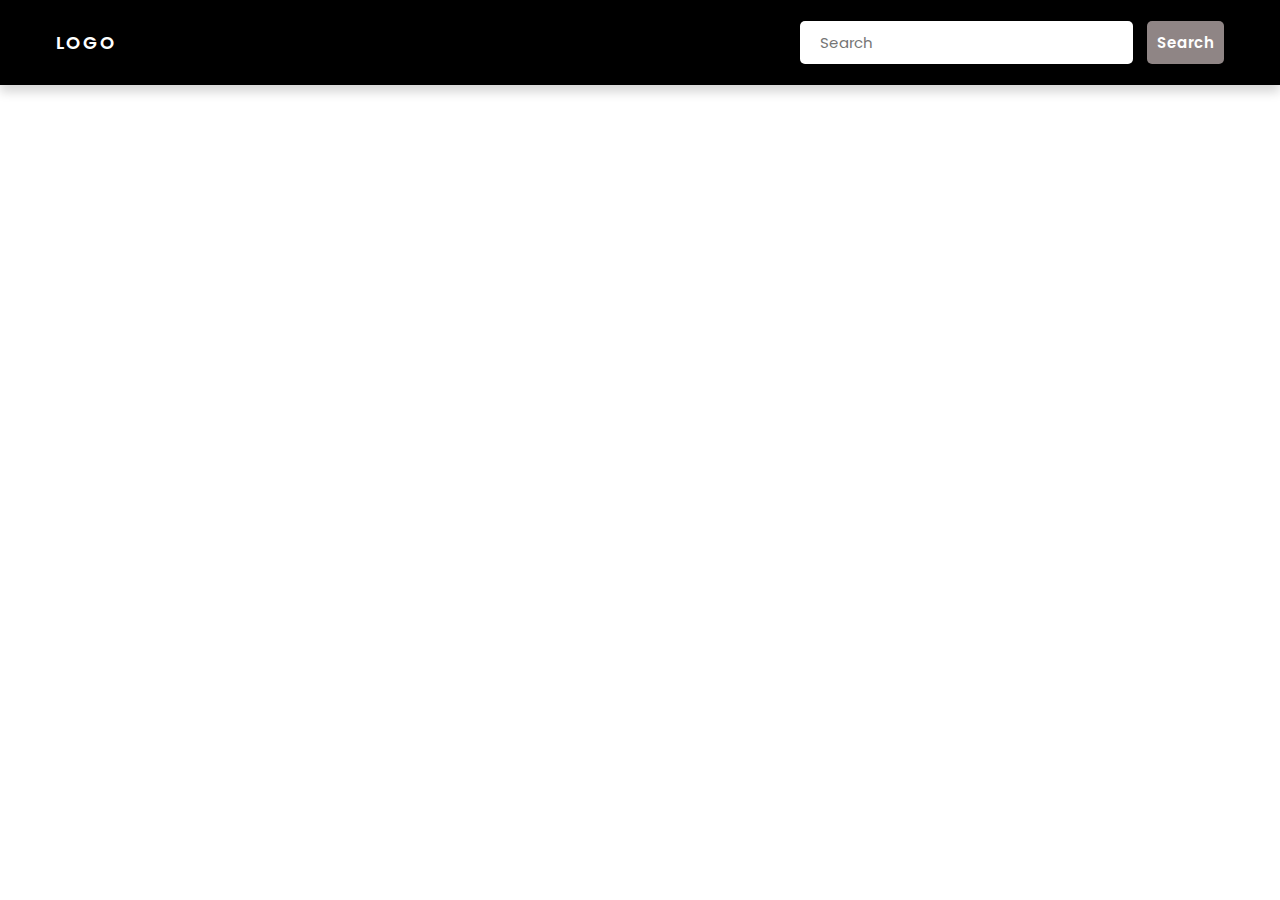
<file: news app/index.html>
<!DOCTYPE html>
<html lang="en">
  <head>
    <meta charset="UTF-8" />
    <meta name="viewport" content="width=device-width, initial-scale=1.0" />
    <link rel="stylesheet" href="style.css" />
    <link
      href="https://fonts.googleapis.com/css2?family=Poppins:ital,wght@0,100;0,200;0,300;0,400;0,500;0,600;0,700;0,800;0,900;1,100;1,200;1,300;1,400;1,500;1,600;1,700;1,800;1,900&display=swap"
      rel="stylesheet"
    />
    <title>News</title>
  </head>
  <body>
    <nav>
      <div class="nav-container obj-width">
        <a class="logo" href="index.html">LOGO</a>

        <div class="search-container">
          <input type="text" placeholder="Search" id="search-input" />
          <button id="search-btn">Search</button>
        </div>
      </div>
    </nav>

    <main id="blog-container" class="obj-width">
      <!-- <div class="blog-card">
        <img
          src="https://ipsf.net/wp-content/uploads/2021/12/dummy-image-square-370x370.webp"
          alt="img"
        />
        <h2>This is a title</h2>
        <p>
          Lorem ipsum dolor sit amet consectetur adipisicing elit. Sapiente
          aliquam molestiae ducimus quam.
        </p>
      </div>
      <div class="blog-card">
        <img
          src="https://ipsf.net/wp-content/uploads/2021/12/dummy-image-square-370x370.webp"
          alt="img"
        />
        <h2>This is a title</h2>
        <p>
          Lorem ipsum dolor sit amet consectetur adipisicing elit. Sapiente
          aliquam molestiae ducimus quam.
        </p>
      </div>
      <div class="blog-card">
        <img
          src="https://ipsf.net/wp-content/uploads/2021/12/dummy-image-square-370x370.webp"
          alt="img"
        />
        <h2>This is a title</h2>
        <p>
          Lorem ipsum dolor sit amet consectetur adipisicing elit. Sapiente
          aliquam molestiae ducimus quam.
        </p>
      </div>
      <div class="blog-card">
        <img
          src="https://ipsf.net/wp-content/uploads/2021/12/dummy-image-square-370x370.webp"
          alt="img"
        />
        <h2>This is a title</h2>
        <p>
          Lorem ipsum dolor sit amet consectetur adipisicing elit. Sapiente
          aliquam molestiae ducimus quam.
        </p>
      </div>
      <div class="blog-card">
        <img
          src="https://ipsf.net/wp-content/uploads/2021/12/dummy-image-square-370x370.webp"
          alt="img"
        />
        <h2>This is a title</h2>
        <p>
          Lorem ipsum dolor sit amet consectetur adipisicing elit. Sapiente
          aliquam molestiae ducimus quam.
        </p>
      </div>
      <div class="blog-card">
        <img
          src="https://ipsf.net/wp-content/uploads/2021/12/dummy-image-square-370x370.webp"
          alt="img"
        />
        <h2>This is a title</h2>
        <p>
          Lorem ipsum dolor sit amet consectetur adipisicing elit. Sapiente
          aliquam molestiae ducimus quam.
        </p>
      </div> -->
    </main>
    <script src="index.js"></script>
  </body>
</html>
</file>
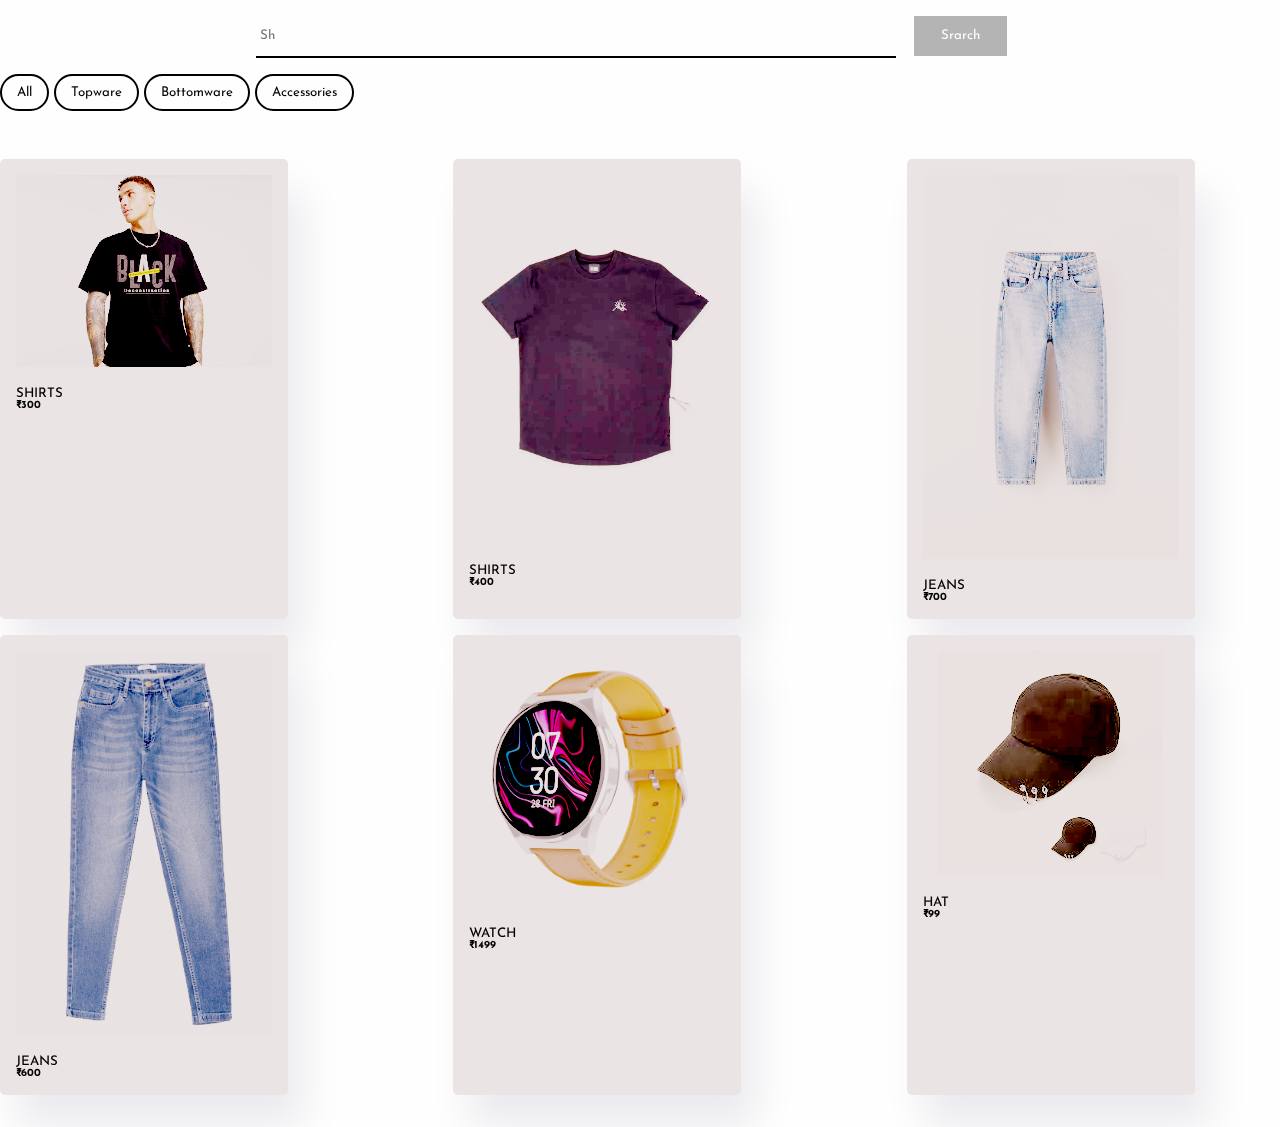
<file: Product Filter and Search Using Javascript/index.html>
<!DOCTYPE html>
<html lang="en">
  <head>
    <meta charset="UTF-8" />
    <meta name="viewport" content="width=device-width, initial-scale=1.0" />
    <link rel="stylesheet" href="style.css" />
    <title>Product Filter and Search Using Javascript</title>
    <!-- google font -->
    <style>
      @import url("https://fonts.googleapis.com/css2?family=Josefin+Sans:ital,wght@0,100..700;1,100..700&display=swap");
    </style>
    <!-- bootstrap icon -->
    <link
      rel="stylesheet"
      href="https://cdn.jsdelivr.net/npm/bootstrap-icons@1.3.0/font/bootstrap-icons.css"
    />
  </head>
  <body>
    <div class="wrapper">
      <div id="search-container">
        <input type="search" id="search-input" placeholder="Search" />
        <button id="search">Srarch</button>
      </div>
      <div id="buttons">
        <button class="button-value" onclick="filterProduct('all')">All</button>
        <button class="button-value" onclick="filterProduct('Topware')">
          Topware
        </button>
        <button class="button-value" onclick="filterProduct('Bottomware')">
          Bottomware
        </button>
        <button class="button-value" onclick="filterProduct('Accessories')">
          Accessories
        </button>
      </div>
      <div id="products"></div>
    </div>

    <script src="index.js"></script>
  </body>
</html>
</file>
<file: news app/style.css>
* {
  margin: 0;
  padding: 0;
  box-sizing: border-box;
  font-family: "Poppins", sans-serif;
}
body {
  position: relative;
}
/* global css */
.obj-width {
  max-width: 1200px;
  margin: auto;
}

nav {
  background-color: #000000;
  box-shadow: 0 7px 10px rgba(0, 0, 0, 0.16);
}
.nav-container {
  display: flex;
  justify-content: space-between;
  align-items: center;
  padding: 1.3rem 1rem;
}
.nav-container .logo {
  color: #fff;
  text-decoration: none;
  letter-spacing: 2px;
  font-size: 18px;
  font-weight: 600;
}
#search-input {
  border: none;
  max-width: 400px;
  padding: 10px 20px;
  border-radius: 5px;
  font-size: 15px;
  outline: none;
}
#search-btn {
  background-color: #8f8585;
  color: #ffffff;
  border-radius: 5px;
  padding: 10px;
  border: none;
  font-size: 15px;
  font-weight: 600;
  cursor: pointer;
  margin-left: 10px;
}
#blog-container {
  padding: 3rem 0;
  justify-content: flex-start;
  display: flex;
  align-items: flex-start;
  flex-wrap: wrap;
}
.blog-card {
  width: 280px;
  border: 1px solid #ccc;
  border-radius: 10px;
  cursor: pointer;
  padding: 1rem;
  margin: 10px;
}
.blog-card:hover {
  box-shadow: 4px 4px 10px rgba(0, 0, 0, 0.1);
}
.blog-card img {
  width: 100%;
  height: 280px;
  object-fit: cover;
  border-radius: 5px;
  margin-bottom: 1rem;
}
.blog-card h2 {
  color: #0000008f;
  font-size: 1.7rem;
  font-weight: 600;
}
.blog-card p {
  font-size: 1rem;
  padding-top: 10px;
}

@media (max-width: 500px) {
  .nav-container .logo {
    font-size: 1rem;
  }
  #search-input {
    width: 150px;
    padding: 10px 10px;
  }
  #search-btn {
    padding: 10px;
  }
  .blog-card {
    width: 100%;
  }
}

/* @media (min-width: 500px) {
  .nav-container .logo {
    font-size: 1.4rem;
  }
  #search-input {
    width: 200px;
    padding: 10px 10px;
  }
  #search-btn {
    padding: 10px;
  }
  .blog-card {
    width: 44%;
  }
} */
</file>
<file: Product Filter and Search Using Javascript/style.css>
* {
  margin: 0;
  padding: 0;
  box-sizing: border-box;
  border: none;
  outline: none;
  font-family: "Josefin Sans", sans-serif;
}

body {
  background-color: #fbfafa3e;
}
.wrappre {
  width: 100%;
  margin: 0 auto;
}
#search-container {
  margin: 1em 0;
}
#search-container input {
  margin-left: 20%;
  background-color: transparent;
  width: 50%;
  border-bottom: 2px solid black;
  padding: 1em 0.3em;
}
#search-container input:focus {
  border-bottom-color: #8d8686;
}
#search-container button {
  padding: 1em 2em;
  margin-left: 1em;
  background-color: rgba(0, 0, 0, 0.292);
  cursor: pointer;
  color: white;
}
#search-container button:hover {
  background-color: #8d8686;
  transition: ease-in 0.5s;
  border-radius: 2px;
}
/* #buttons {
  margin-left: 1.5em;
} */
.button-value {
  border: 2px solid black;
  color: black;
  border-radius: 50px;
  padding: 10px 15px;
  background-color: transparent;

  cursor: pointer;
}
.active {
  background-color: #837c7c9f;
  color: black;
}
#products {
  display: grid;
  grid-template-columns: auto auto auto;
  grid-column-gap: 5em;
  padding: 2em 0;
}
.card {
  background-color: #eae4e4;
  max-width: 18em;
  margin-top: 1em;
  padding: 1em;
  border-radius: 5px;
  box-shadow: 1em 2em 2.5em rgba(1, 2, 68, 0.08);
}

.image-container {
  text-align: center;
}
img {
  max-width: 100%;
  object-fit: contain;
  mix-blend-mode: color-burn;
  height: 1em5;
}
.container {
  padding-top: 1em;
}
.container h5 {
  font-weight: 500;
}
.hide {
  display: none;
}
@media screen and(max-width:720px) {
  img {
    max-width: 100%;
    object-fit: contain;
    height: 10em;
  }
  .card {
    max-width: 10em;
    margin-top: 1em;
  }
  #products {
    grid-template-columns: auto;
    grid-column-gap: 1em;
  }
}
</file>
